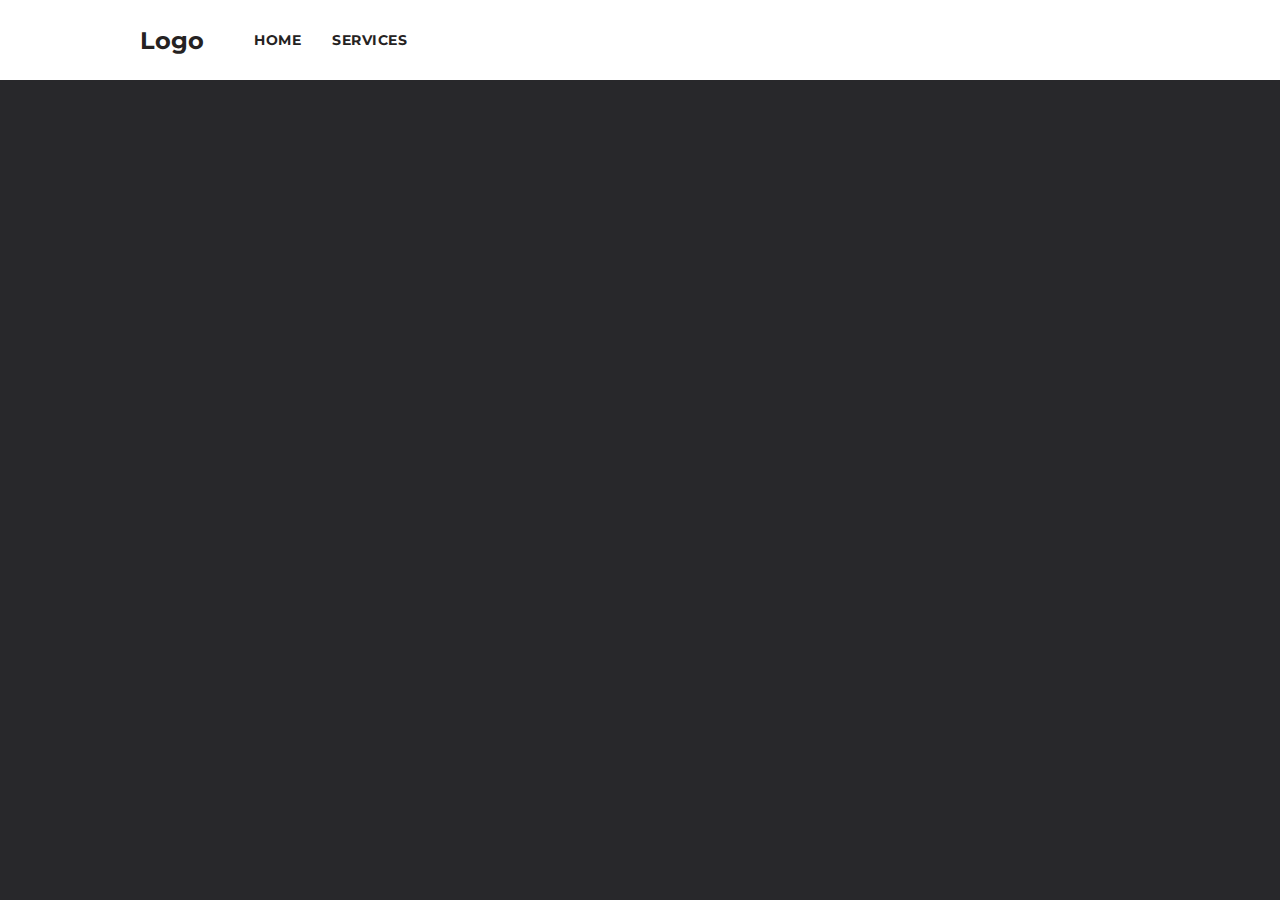
<file: menu with hover effect/index.html>
<!DOCTYPE html>
<html lang="en">
<head>
    <meta charset="UTF-8">
    <meta name="viewport" content="width=device-width, initial-scale=1.0">
    <link rel="stylesheet" href="style.css">
    <link rel="stylesheet" href="https://use.fontawesome.com/releases/v5.15.1/css/all.css" integrity="sha384-vp86vTRFVJgpjF9jiIGPEEqYqlDwgyBgEF109VFjmqGmIY/Y4HV4d3Gp2irVfcrp" crossorigin="anonymous">
    <link href="https://fonts.googleapis.com/css2?family=Montserrat&display=swap" rel="stylesheet"><link href="https://fonts.googleapis.com/css2?family=Montserrat&display=swap" rel="stylesheet">
    <title>Dropdown Menu</title>
</head>
<body>
    <header class="global-header">
        <div class="row">
            <div class="global-logo">
                <a href="/">Logo</a>
            </div>
            <nav class="nav-menu">
                <ul>
                    <li><a href="/"> Home</a></li>
                    <li id="services"><a href="#"> Services</a>
                    <div class="sub-nav">
                        <div class="sub-nav-col left">
                            <a href="#" class="sub-nav-box" id="box-1">
                                <div class="icon-background" id="icon-1">
                                    <i class="fab fa-sellsy icon"></i>
                                </div>
                                <h4>Marketing</h4>
                                <p>Dedicated ad platform</p>
                            </a>
                            <a href="#" class="sub-nav-box" id="box-2">
                                <div class="icon-background" id="icon-2">
                                    <i class="fas fa-user-lock icon"></i>
                                </div>
                                <h4>Consulting</h4>
                                <p>24/7 support team</p>
                            </a>
                            <a href="#" class="sub-nav-box" id="box-3">
                                <div class="icon-background" id="icon-3">
                                    <i class="fas fa-chart-line icon"></i>
                                </div>
                                <h4>Investing</h4>
                                <p>Financial planning & risk</p>
                            </a>
                            <a href="#" class="sub-nav-box" id="box-4">
                                <div class="icon-background" id="icon-4">
                                    <i class="fas fa-hand-holding-usd icon"></i>
                                </div>
                                <h4>Funding</h4>
                                <p>Kickstart your idea</p>
                            </a>
                        </div>
                        <div class="sub-nav-col right">
                            <a href="#" class="sub-nav-box" id="box-5">
                                <div class="icon-background" id="icon-5">
                                    <i class="fas fa-trophy icon"></i>
                                </div>
                                <h4>Goals</h4>
                                <p>Monthly tracking</p>
                            </a>
                            <a href="#" class="sub-nav-box" id="box-6">
                                <div class="icon-background" id="icon-6">
                                    <i class="far fa-calendar-check icon"></i>
                                </div>
                                <h4>Onboarding</h4>
                                <p>Get started quickly</p>
                            </a>
                            <a href="#" class="sub-nav-box" id="box-7">
                                <div class="icon-background" id="icon-7">
                                    <i class="fas fa-briefcase icon"></i>
                                </div>
                                <h4>Resources</h4>
                                <p>FAQ questions</p>
                            </a>
                            <a href="#" class="sub-nav-box" id="box-8">
                                <div class="icon-background" id="icon-8">
                                    <i class="fas fa-phone-alt icon"></i>
                                </div>
                                <h4>Supports</h4>
                                <p>Contact a specialist</p>
                            </a>
                        </div>
                    </div>
                </li>
                </ul>
            </nav>
        </div>
    </header>
</body>
</html>
</file>
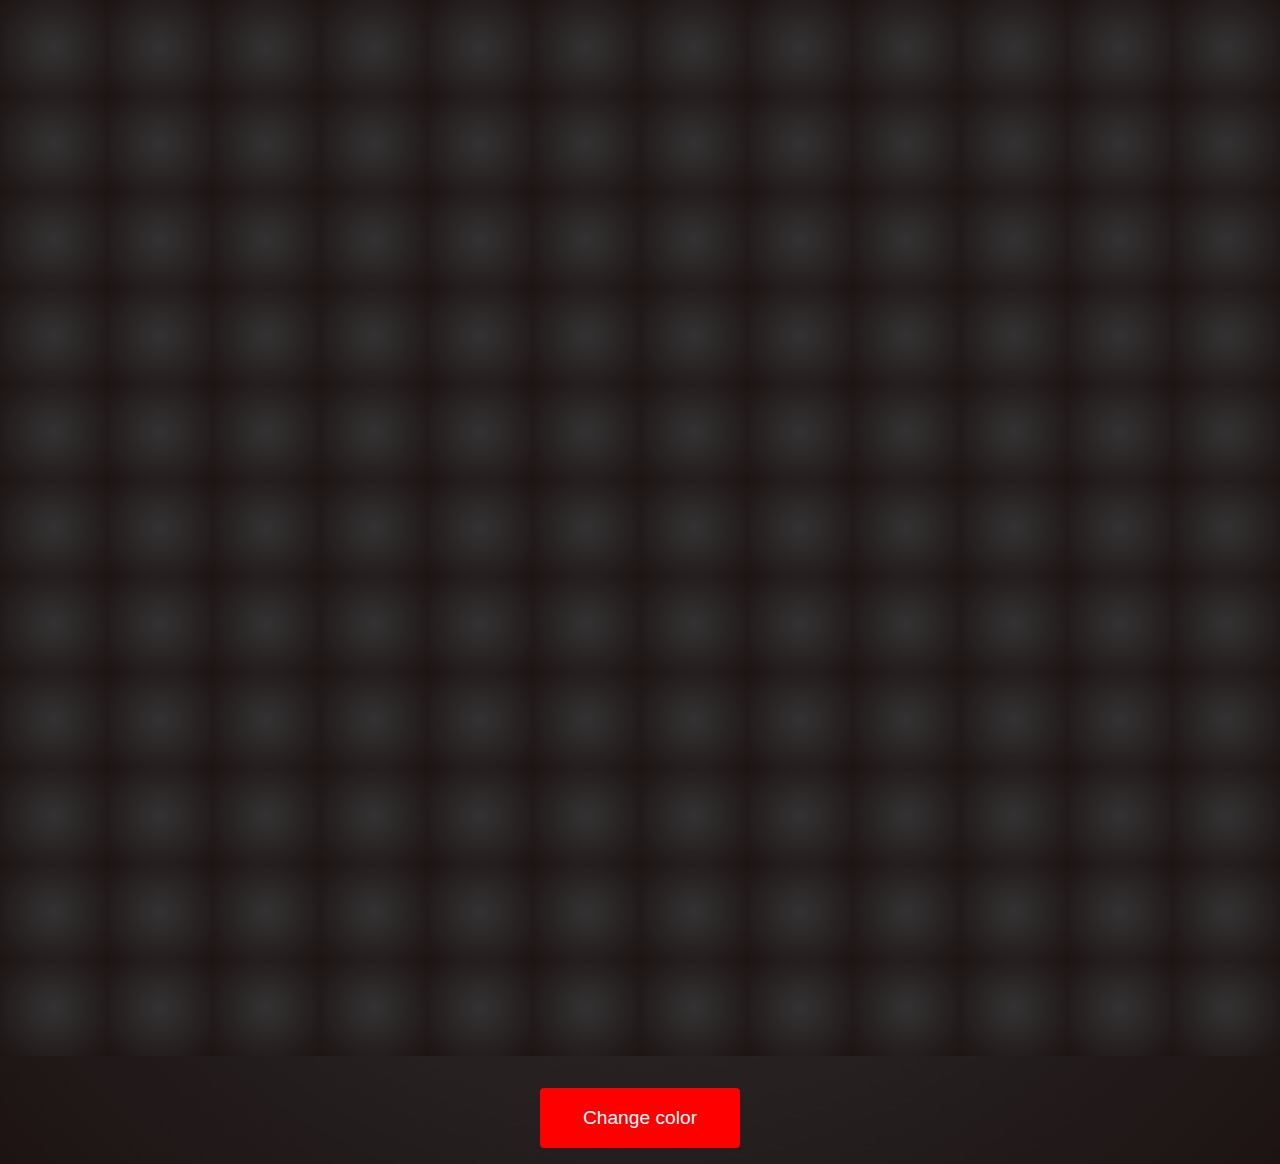
<file: random color/index.html>
<!DOCTYPE html>
<html lang="en">
<head>
    <meta charset="UTF-8">
    <meta name="viewport" content="width=device-width, initial-scale=1.0">
    <link rel="stylesheet" href="style.css">
    <title>Random color generator</title>
</head>
<body>
    <div class="box-container">
        <div class="box"></div>
        <div class="box"></div>
        <div class="box"></div>
        <div class="box"></div>
        <div class="box"></div>
        <div class="box"></div>
        <div class="box"></div>
        <div class="box"></div>
        <div class="box"></div>
        <div class="box"></div>
        <div class="box"></div>
        <div class="box"></div>
        <div class="box"></div>
        <div class="box"></div>
        <div class="box"></div>
        <div class="box"></div>
        <div class="box"></div>
        <div class="box"></div>
        <div class="box"></div>
        <div class="box"></div>
        <div class="box"></div>
        <div class="box"></div>
        <div class="box"></div>
        <div class="box"></div>
        <div class="box"></div>
        <div class="box"></div>
        <div class="box"></div>
        <div class="box"></div>
        <div class="box"></div>
        <div class="box"></div>
        <div class="box"></div>
        <div class="box"></div>
        <div class="box"></div>
        <div class="box"></div>
        <div class="box"></div>
        <div class="box"></div>
        <div class="box"></div>
        <div class="box"></div>
        <div class="box"></div>
        <div class="box"></div>
        <div class="box"></div>
        <div class="box"></div>
        <div class="box"></div>
        <div class="box"></div>
        <div class="box"></div>
        <div class="box"></div>
        <div class="box"></div>
        <div class="box"></div>
        <div class="box"></div>
        <div class="box"></div>
        <div class="box"></div>
        <div class="box"></div>
        <div class="box"></div>
        <div class="box"></div>
        <div class="box"></div>
        <div class="box"></div>
        <div class="box"></div>
        <div class="box"></div>
        <div class="box"></div>
        <div class="box"></div>
        <div class="box"></div>
        <div class="box"></div>
        <div class="box"></div>
        <div class="box"></div>
        <div class="box"></div>
        <div class="box"></div>
        <div class="box"></div>
        <div class="box"></div>
        <div class="box"></div>
        <div class="box"></div>
        <div class="box"></div>
        <div class="box"></div>
        <div class="box"></div>
        <div class="box"></div>
        <div class="box"></div>
        <div class="box"></div>
        <div class="box"></div>
        <div class="box"></div>
        <div class="box"></div>
        <div class="box"></div>
        <div class="box"></div>
        <div class="box"></div>
        <div class="box"></div>
        <div class="box"></div>
        <div class="box"></div>
        <div class="box"></div>
        <div class="box"></div>
        <div class="box"></div>
        <div class="box"></div>
        <div class="box"></div>
        <div class="box"></div>
        <div class="box"></div>
        <div class="box"></div>
        <div class="box"></div>
        <div class="box"></div>
        <div class="box"></div>
        <div class="box"></div>
        <div class="box"></div>
        <div class="box"></div>
        <div class="box"></div>
        <div class="box"></div>
        <div class="box"></div>
        <div class="box"></div>
        <div class="box"></div>
        <div class="box"></div>
        <div class="box"></div>
        <div class="box"></div>
        <div class="box"></div>
        <div class="box"></div>
        <div class="box"></div>
        <div class="box"></div>
        <div class="box"></div>
        <div class="box"></div>
        <div class="box"></div>
        <div class="box"></div>
        <div class="box"></div>
        <div class="box"></div>
        <div class="box"></div>
        <div class="box"></div>
        <div class="box"></div>
        <div class="box"></div>
        <div class="box"></div>
        <div class="box"></div>
        <div class="box"></div>
        <div class="box"></div>
        <div class="box"></div>
        <div class="box"></div>
        <div class="box"></div>
        <div class="box"></div>
        <div class="box"></div>
        <div class="box"></div>
        <div class="box"></div>
    </div>
    <div class="container">
        <button class="btn" id="btn-1">Change color</button>
    </div>
    <script src="app.js"></script>
</body>
</html>
</file>
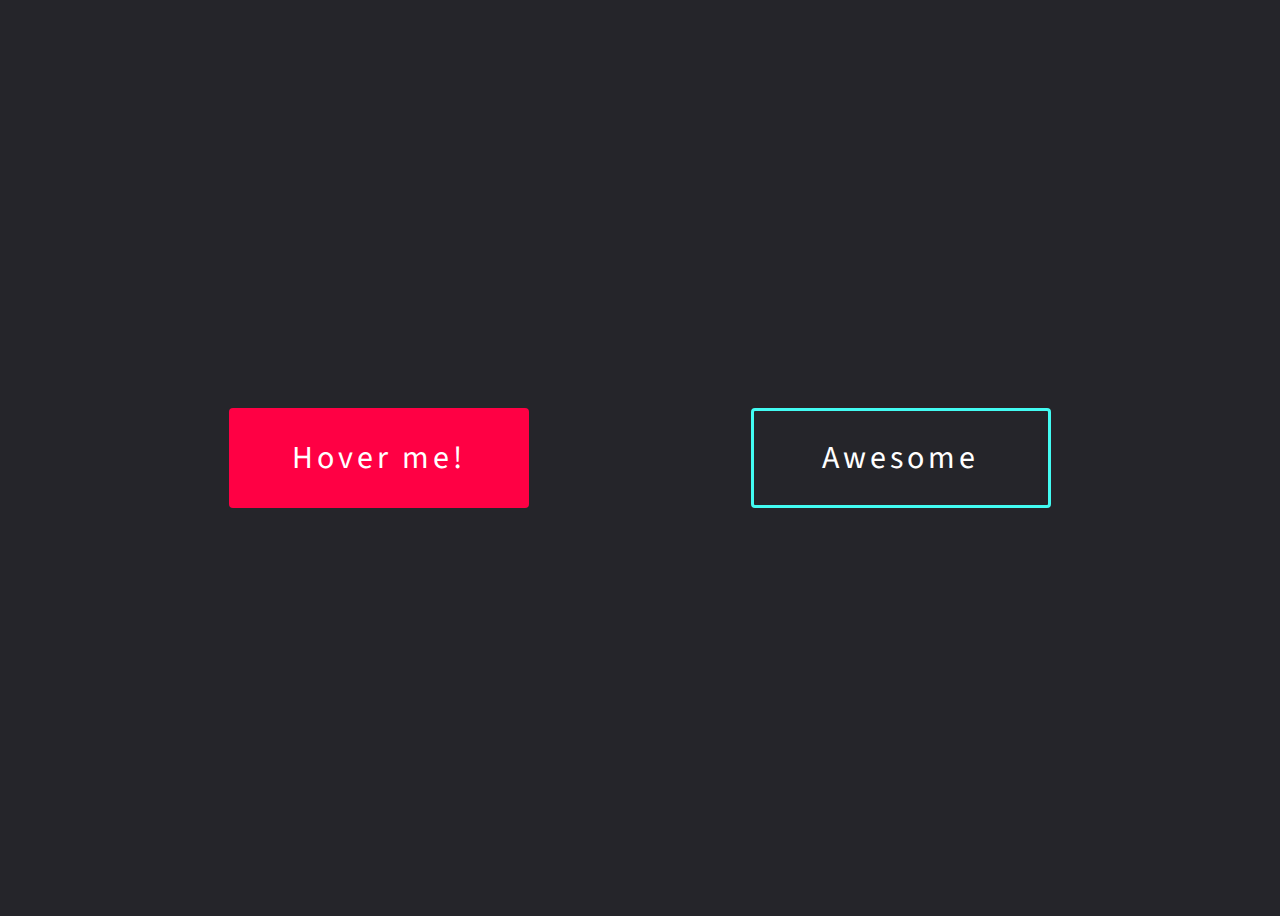
<file: simple buttons/index.html>
<!DOCTYPE html>
<html lang="en">
<head>
    <meta charset="UTF-8">
    <meta name="viewport" content="width=device-width, initial-scale=1.0">
    <link rel="stylesheet" href="style.css">
    <title>Hover Buttons</title>
</head>
<body>
    <div class="container">
        <button class="btn-1">Hover me!</button>
        <button class="btn-2">Awesome</button>
    </div>
</body>
</html>
</file>
<file: menu with hover effect/style.css>
* {
    box-sizing: border-box;
    margin: 0;
    padding: 0;
    font-family: 'Montserrat', sans-serif;
    -webkit-font-smoothing: antialised;
}

body {
    background: #28282b;

}

.global-header {
    position: fixed;
    top: 0;
    width: 100%;
    background: #fff;
    z-index: 999;
}

.row {
    display: flex;
    align-items: center;
    height: 80px;
    padding: 0;
    max-width: 1000px;
    margin: 0 auto;
}

.global-logo a {
    color: #252222;
    text-decoration: none;
    font-size: 24px;
    font-weight: bold;
}

.nav-menu {
    display: inline-block;
    vertical-align: top;
    margin-top: 22px;
    margin-left: 50px;

}

ul {
    font-size: 13px;
    line-height: 21px;
}

li:first-child {
    margin-left: 0;
}

li {
    display: inline-block;
    margin-left: 28px;
    padding-bottom: 22px;
    position: relative;
}

li > a {
    font-size: 14px;
    text-transform: uppercase;
    letter-spacing: .5px;
    text-decoration: none;
    color: #252222;
    font-weight: bold;
}

.sub-nav {
    background: #f7f7f7;
    border-radius: 5px;
    box-shadow: 0 10px 8px 0 rgba(0, 0, 0, 0.2);
    display: none;
    left: -120px;
    padding: 16px;
    position: absolute;
    top: 100%;
    width: 628px;

}

#services:hover .sub-nav {
    display: flex;

}

.sub-nav-col {
    display: flex;
    flex-direction: column;
    flex: 1;
    max-width: 50%;
}
.left {
    margin-right: 4px;
}

.right {
    margin-left: 4px;
}

.sub-nav-box {
    background: #fff;
    border-radius: 3px;
    display: flex;
    flex: 0 1 auto;
    flex-direction: column;
    font-size: 14px;
    justify-content: center;
    margin: 4px 0;
    min-height: 100px;
    padding: 24px 14px 24px 96px;
    position: relative;
    transition: .2s all ease-in-out;
    text-decoration: none;

}

.icon-background {
    height: 64px;
    width: 64px;
    background: #252222;
    border-radius: 50%;
    display: flex;
    justify-content: center;
    align-items: center;
    position: absolute;
    left: 14px;


}
.icon {
    color: #fff;
    font-size: 20px;

}

.sub-nav-box h4 {
    font-size: 12px;
    letter-spacing: 0.9px;
    line-height: 16px;
    margin: 0 0 0.5em;
    padding: 0;
    text-transform: uppercase;
    color: #292d34;

}

.sub-nav-box p {
    color: #292d34;
    line-height: 16px;
    
}

.sub-nav::after {
    bottom: 100%;
    left: 140px;
    content: "";
    height: 0;
    width: 0;
    position: absolute;
    pointer-events: none;
    border: solid transparent;
    border-color: rgba(252, 252, 252, 0);
    border-bottom-color: #f7f7f7;
    border-width: 20px;
    border-radius: 2px;
    margin-left: -20px;
}

.sub-nav-box:hover h4, .sub-nav-box:hover p {
    color: #fff;
    font-weight: bold;
}

#box-1:hover, #icon-1 {
    background: #7e3ef3;
}
#box-2:hover, #icon-2 {
    background: #fe4242;
}
#box-3:hover, #icon-3 {
    background: #2ee1f9;
}
#box-4:hover, #icon-4 {
    background: #2ef968;
}
#box-5:hover, #icon-5 {
    background: #ffcf11;
}
#box-6:hover, #icon-6 {
    background: #86ffc6;
}
#box-7:hover, #icon-7 {
    background: #ff60b2;
}
#box-8:hover, #icon-8 {
    background: #5462ff;
}
</file>
<file: random color/style.css>
* {
    box-sizing: border-box;
    margin: 0;
    padding: 0;
    font-family: Arial, Helvetica, sans-serif;
}

body {
    background: radial-gradient(circle, rgba(51, 51, 51, 1) 0%, rgba(29, 19, 19, 1) 100%);


}
.container {
    display: flex;
    flex-direction: column;
    justify-content: center;
    align-items: center;
    margin: 1rem auto;
    padding-top: 1rem;
    color: #fff;
}

.btn {
    background: red;
    border: none;
    border-radius: 4px;
    font-size: 1.2rem;
    outline: none;
    cursor: pointer;
    color: #fff;
    width: 200px;
    height: 60px;

}

.btn:hover {
    background: transparent;
    border: 2px solid red;
    transition: 200ms;
    transform: scale(1.1);
    color: #fff;
}

.box-container {
    width: 100%;
    height: 100%;
    display: grid;
    grid-template-columns: repeat(12, 1fr);
}

.box {
    padding: 3rem;
    background: radial-gradient(circle, rgba(51, 51, 51, 1) 0%, rgba(29, 19, 19, 1) 100%);
}
</file>
<file: simple buttons/style.css>
@import url('https://fonts.googleapis.com/css2?family=Source+Sans+Pro:wght@600&display=swap');

* {
    font-family: 'Source Sans Pro', sans-serif;
    letter-spacing: 4px;
    background-color: #25252a;

}

.container {
    display: flex;
    flex-direction: row;
    justify-content: space-evenly;
    align-items: center;
    text-align: center;
    min-height: 100vh;
}

.btn-1 {
    width: 300px;
    height: 100px;
    border: none;
    color: white;
    background-color: rgb(255, 0, 68);
    border-radius: 4px;
    box-shadow: inset 0 0 0 0 #f9e506;
    transition: ease-out 0.3s;
    font-size: 2rem;
    outline: none;
}

.btn-1:hover {
    box-shadow: inset 0 0 300px 0 #f9e506;
    cursor: pointer;
    color: #000;
}

.btn-2 {
    width: 300px;
    height: 100px;
    border: none;
    color: white;
    border-radius: 4px;
    transition: ease-out 0.3s;
    font-size: 2rem;
    outline: none;
    border: 3px solid #42fbf2;
    position: relative;
    z-index: 1;
}

.btn-2:hover {
    color: #fff;
    cursor: pointer;
    
}

.btn-2:before {
    transition: 0.5s all ease;
    position: absolute;
    top: 0;
    left: 50%;
    right: 50%;
    bottom: 0;
    opacity: 0;
    content: "";
    background-color: #42fbf2;
}
.btn-2:hover:before {
    transition: 0.5s all ease;
    left: 0;
    right: 0;
    opacity: 1;
    z-index: -1;
}
</file>
